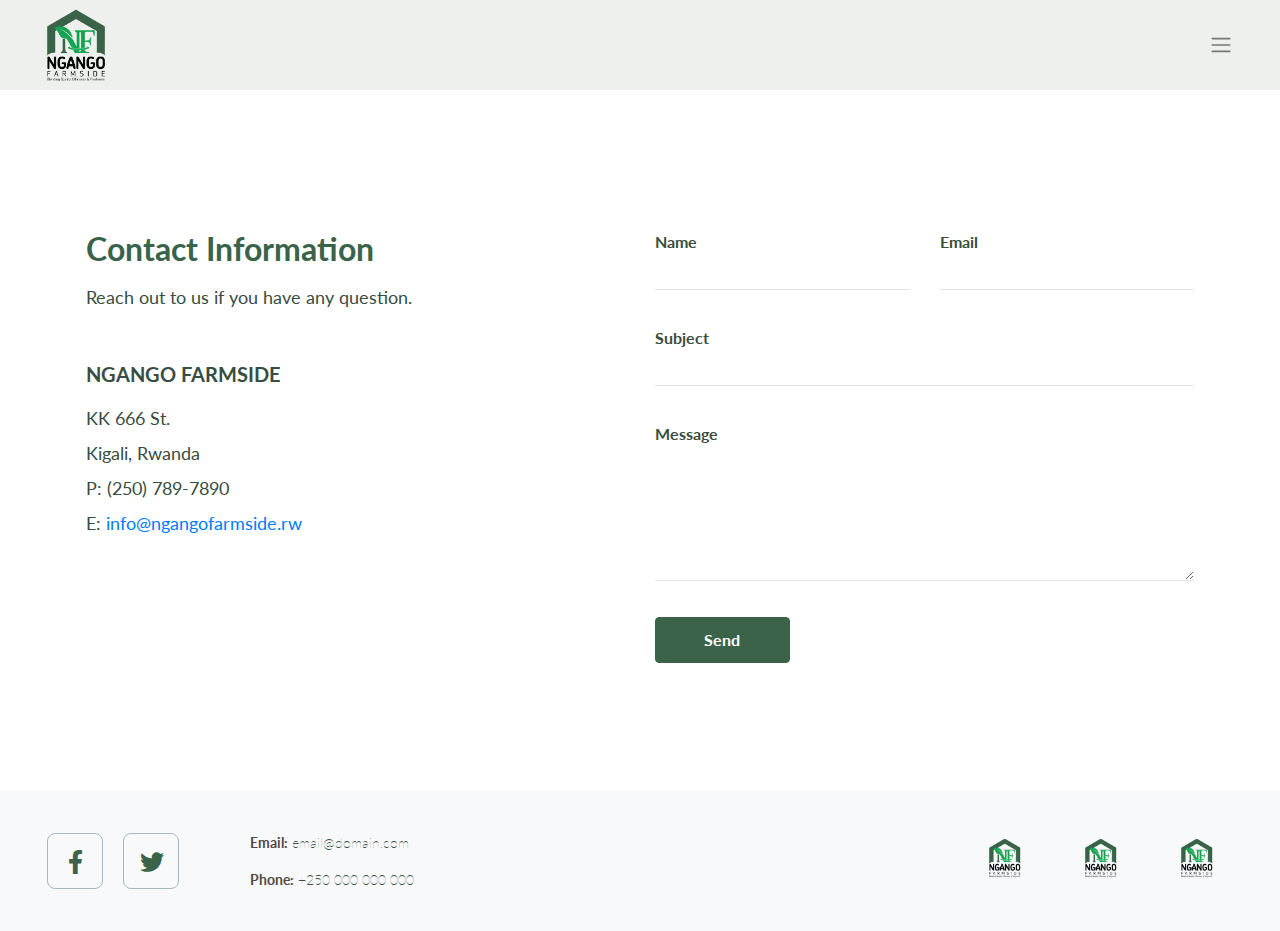
<file: pages/contact.html>
<!DOCTYPE html>
<html lang="en">

<head>

  <meta charset="utf-8">
  <meta name="viewport" content="width=device-width, initial-scale=1, shrink-to-fit=no">
  <meta name="description" content="">
  <meta name="author" content="">

  <link rel="shortcut icon" href="../img/Logo.png">
  <title>NGANGO FARMSIDE</title>

  <!-- Bootstrap core CSS -->
  <link href="../vendor/bootstrap/css/bootstrap.min.css" rel="stylesheet">

  <!-- Custom fonts for this template -->
  <link href="../vendor/fontawesome-free/css/all.min.css" rel="stylesheet">
  <link href="../vendor/simple-line-icons/css/simple-line-icons.css" rel="stylesheet" type="text/css">
  <link href="https://fonts.googleapis.com/css?family=Lato:300,400,700,300italic,400italic,700italic" rel="stylesheet"
    type="text/css">

  <!-- Custom styles for this template -->
  <link href="../css/nf-ui.css" rel="stylesheet">
  <script src="https://ajax.aspnetcdn.com/ajax/jQuery/jquery-3.4.1.min.js">
  </script>

  <style>
    .btn:focus,
    .btn:active,
    button:focus,
    button:active {
      outline: none !important;
      box-shadow: none !important;
    }

    #image-gallery .modal-footer {
      display: block;
    }

    .thumb {
      margin-top: 15px;
      margin-bottom: 15px;
    }
  </style>


</head>

<body id="page-top">






  <!-- Navigation -->
  <div id="mySidepanel" class="sidepanel align-self-center">
    <a href="javascript:void(0)" class="closebtn" onclick="closeNav()">&times;</a>
    <a href="../index.html">Home</a>
    <a href="about.html">About</a>
    <a href="media.html">Media</a>
    <a href="training.html">Training</a>
    <a href="contact.html">Contact</a>
  </div>




  <nav class="nf-nav navbar navbar-expand-lg navbar-light sticky-top bg-light" id="sticky">
    <div class="container-fluid text">

      <a class="navbar-brand" href="#"><img src="../img/logo2.png" height="72px" alt="Logo"></a>

      <div class="" id="navbarSupportedContent">
        <ul class="navbar-nav ml-auto">
          <span class="navbar-toggler-icon openbtn" onclick="openNav()"></span>
        </ul>
      </div>

    </div>
  </nav>


  <div class="container a_section">
    <div class="row mato12">
      <div class="col-12 col-md-6">
        <address>
          <h4 class="head_text green mb-3">Contact Information</h4>
          <p class="normal_text grey  mb-5">
            Reach out to us if you have any question.
          </p>
          <p class="sub_title_text grey">NGANGO FARMSIDE</p>
          <p class="normal_text mb-2 grey">KK 666 St.</p>
          <p class="normal_text mb-2 grey">Kigali, Rwanda</p>

          <p class="normal_text mb-2 grey" title="Phone">P: (250) 789-7890 </p>
          <p class="normal_text mb-2 grey" title="Email">E: <a href="mailto:#">info@ngangofarmside.rw</a></p>
        </address>
      </div>

      <div class="col-12 col-md-6">
        <form class="form-horizontal" role="form" autocomplete="off">
          <fieldset>
            <div class="row mb-1">
              <div class="col-6">
                <strong for="name2" class="mb-0 grey ">Name</strong>
                <input type="text" name="name2" id="name2" class="form-control input mabo32" required="">
              </div>
              <div class="col-6">
                <strong for="email2" class="mb-0 grey">Email</strong>
                <input type="text" name="email2" id="email2" class="form-control input mabo32" required="">
              </div>
            </div>


            <div class="row mb-1">
              <div class="col-lg-12">
                <strong for="subject" class="mb-0 grey">Subject</strong>
                <input type="text" name="subject" id="subject" class="form-control input mabo32" required="">
              </div>
            </div>
            <div class="row mb-1">
              <div class="col-lg-12">
                <strong for="message2" class="mb-0 grey">Message</strong>
                <textarea rows="6" name="message2" id="message2" class="form-control input mabo32"
                  required=""></textarea>
              </div>
            </div>
            <div class="col-lg-3 col-md-3 col-sm-12 col-xs-12 pad0">
              <button type="submit" class="btn btn-block btn-lg nf-btn">Send</button>
            </div>
          </fieldset>
        </form>
      </div>
      <div class="col-lg-2">

      </div>

    </div>
  </div>







  <!-- Footer -->
  <footer class="footer bg-light">
    <div class="container-fluid">
      <div class="row">
        <div class="col-4 col-sm-2 align-self-center">
          <a href="https://www.instagram.com/ngangofarmside">
            <i class="fab fa-facebook-f fa-1x fa-fw green"></i>
          </a>
          <a href="https://twitter.com/NgangoFarmside">
            <i class="fab fa-twitter fa-1x fa-fw green"></i>
          </a>
        </div>
        <div class="col-8 col-sm-4 align-self-center">
          <p class="middle_text grey"><span class="black" style="font-weight: 700">Email:</span> email@domain.com</p>
          <p class="middle_text grey mabo0"><span class="black" style="font-weight: 700">Phone:</span> +250 000 000 000
          </p>
        </div>
        <div class="col-12 col-sm-6 align-self-center text-right">
          <a href="#"><img class="img-fluid" src="../img/Logo.png" alt=""></a>
          <a href="#"><img class="img-fluid" src="../img/Logo.png" alt=""></a>
          <a href="#"><img class="img-fluid" src="../img/Logo.png" alt=""></a>
        </div>
      </div>
    </div>
  </footer>


  <!-- Bootstrap core JavaScript -->
  <script src="../vendor/jquery/jquery.min.js"></script>
  <script src="../vendor/bootstrap/js/bootstrap.bundle.min.js"></script>

  <script>
    /* Set the width of the sidebar to 250px (show it) */
    function openNav() {
      document.getElementById("mySidepanel").style.width = "100%";
    }

    /* Set the width of the sidebar to 0 (hide it) */
    function closeNav() {
      document.getElementById("mySidepanel").style.width = "0";
    }
  </script>

</body>

</html>
</file>
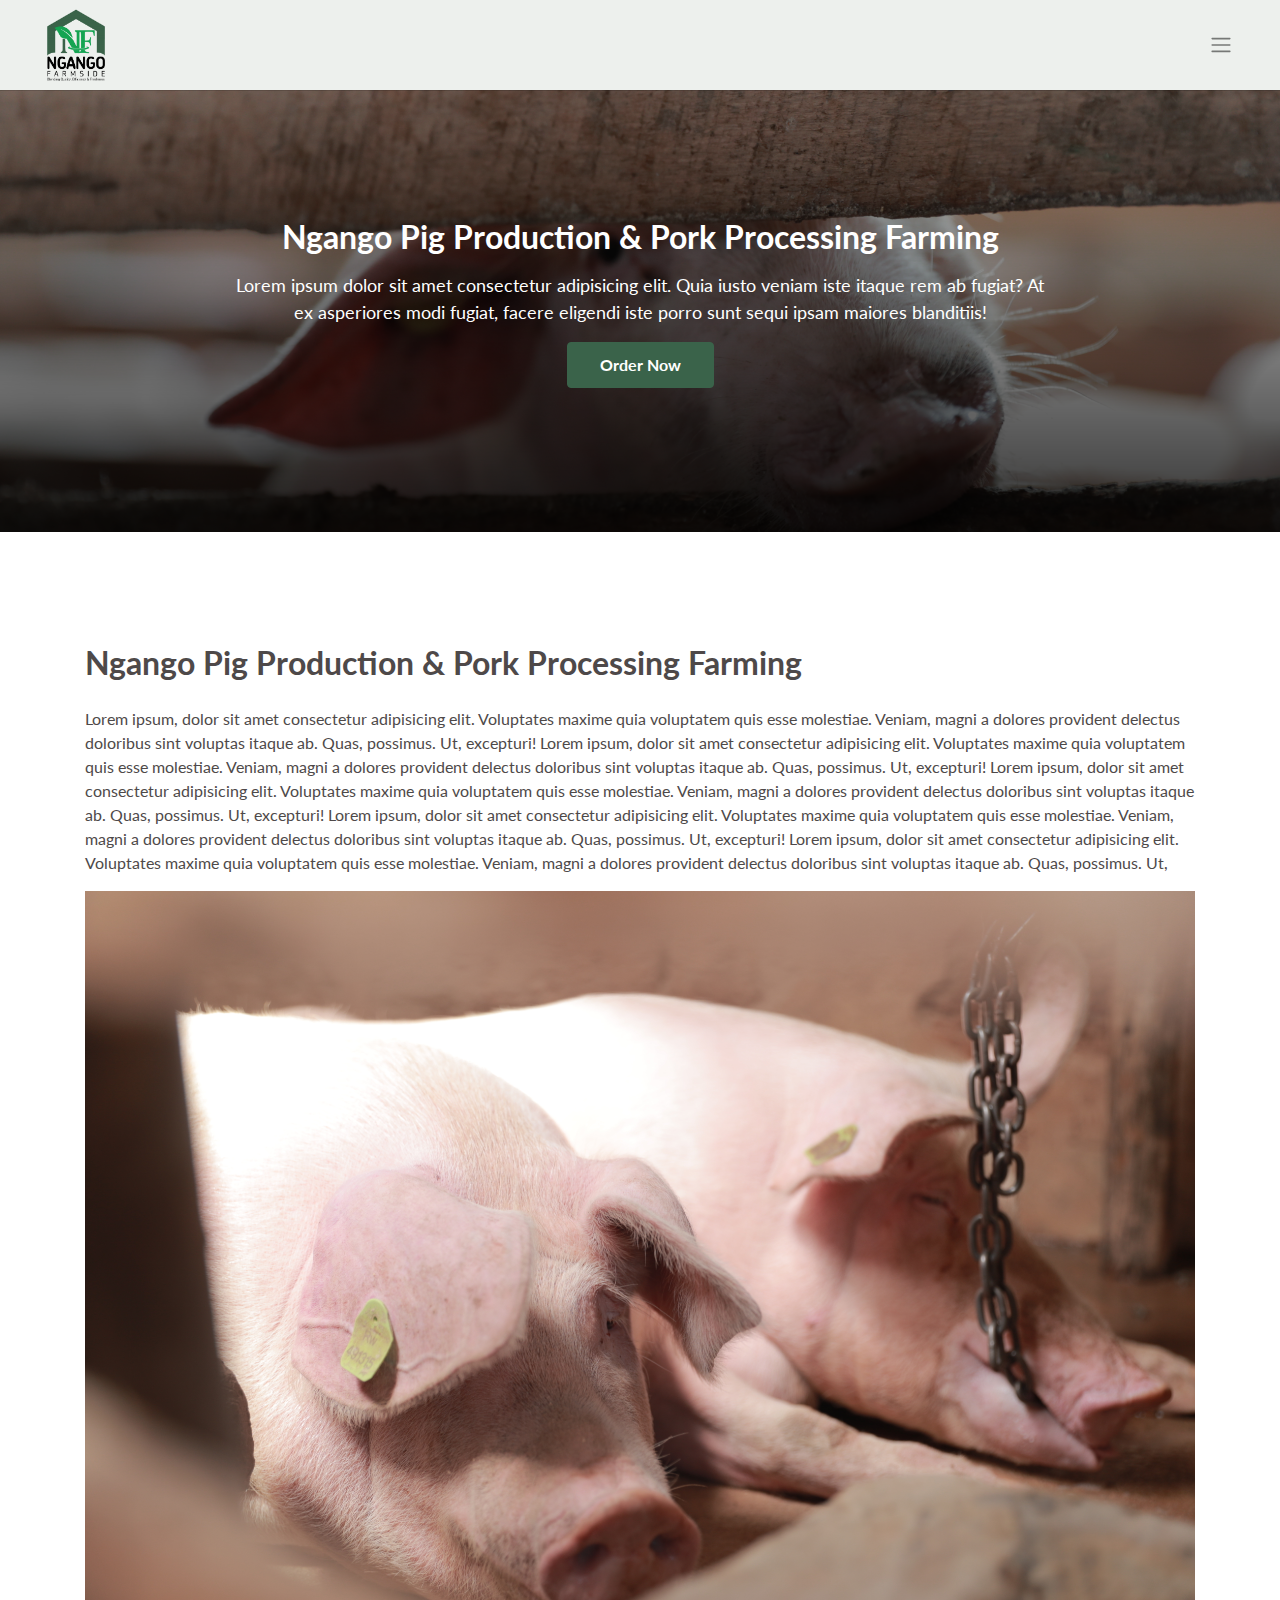
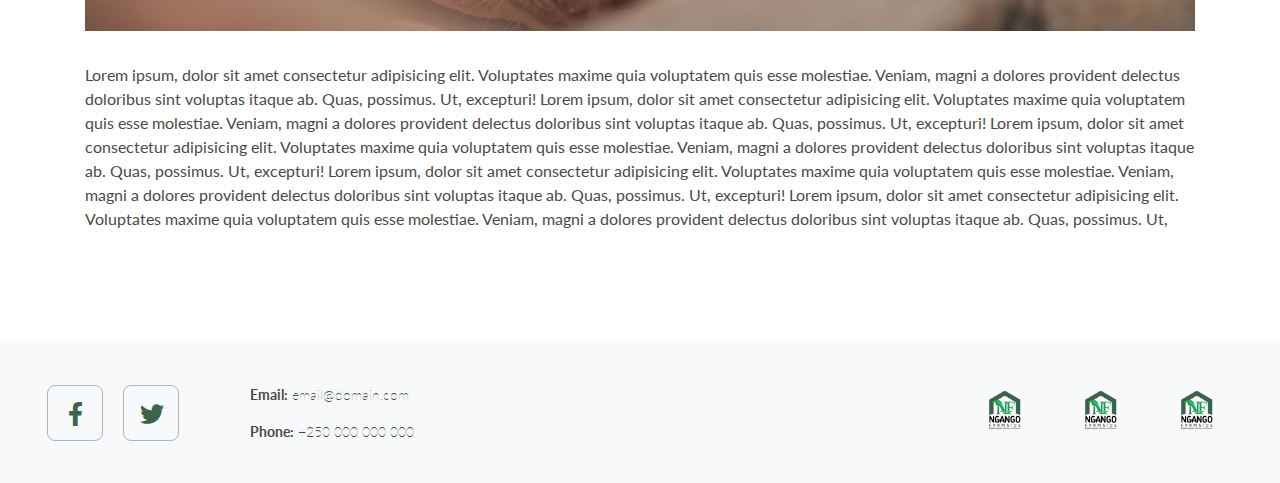
<file: pages/detail-pig.html>
<!DOCTYPE html>
<html lang="en">

<head>

    <meta charset="utf-8">
    <meta name="viewport" content="width=device-width, initial-scale=1, shrink-to-fit=no">
    <meta name="description" content="">
    <meta name="author" content="">

    <link rel="shortcut icon" href="../img/Logo.png">
    <title>NGANGO FARMSIDE</title>

    <!-- Bootstrap core CSS -->
    <link href="../vendor/bootstrap/css/bootstrap.min.css" rel="stylesheet">

    <!-- Custom fonts for this template -->
    <link href="../vendor/fontawesome-free/css/all.min.css" rel="stylesheet">
    <link href="../vendor/simple-line-icons/css/simple-line-icons.css" rel="stylesheet" type="text/css">
    <link href="https://fonts.googleapis.com/css?family=Lato:300,400,700,300italic,400italic,700italic" rel="stylesheet"
        type="text/css">

    <!-- Custom styles for this template -->
    <link href="../css/nf-ui.css" rel="stylesheet">

</head>

<body id="page-top">



    <!-- Navigation -->
    <div id="mySidepanel" class="sidepanel align-self-center">
        <a href="javascript:void(0)" class="closebtn" onclick="closeNav()">&times;</a>
        <a href="../index.html">Home</a>
        <a href="about.html">About</a>
        <a href="media.html">Media</a>
        <a href="training.html">Training</a>
        <a href="contact.html">Contact</a>
    </div>




    <nav class="nf-nav navbar navbar-expand-lg navbar-light sticky-top bg-light" id="sticky">
        <div class="container-fluid text">

            <a class="navbar-brand" href="#"><img src="../img/logo2.png" height="72px" alt="Logo"></a>

            <div class="" id="navbarSupportedContent">
                <ul class="navbar-nav ml-auto">
                    <span class="navbar-toggler-icon openbtn" onclick="openNav()"></span>
                </ul>
            </div>

        </div>
    </nav>

    <!-- About -->
    <header class="others_pig text-white text-center">
        <div class="container">
            <div class="row">
                <div class="col-12 col-sm-9 mx-auto">
                    <h1 class="mb-3">Ngango Pig Production &
                        Pork Processing Farming</h1>
                    <p class="normal_text">
                        Lorem ipsum dolor sit amet consectetur adipisicing elit. Quia iusto veniam iste itaque rem
                        ab fugiat? At ex asperiores modi fugiat, facere eligendi iste porro sunt sequi ipsam maiores
                        blanditiis!
                    </p>
                    <p><a class="btn nf-btn" href="order.html">Order Now</a></p>
                </div>
            </div>
        </div>
    </header>





    <!-- Call to Action -->
    <section class="call-to-action-detail black">
        <div class="overlay"></div>
        <div class="container">
            <div class="row">
                <div class="col-xl-12 mx-auto">
                    <h2 class="mb-4">Ngango Pig Production &
                        Pork Processing
                        Farming</h2>
                </div>

                <div class="row col-md-12 col-sm-3 col-xl-12 mx-auto ">
                    <!-- <div class="col-12 col-md-12 col-sm-3"> -->
                    Lorem ipsum, dolor sit amet consectetur adipisicing elit. Voluptates maxime quia voluptatem quis
                    esse
                    molestiae. Veniam, magni a dolores provident delectus doloribus sint voluptas itaque ab. Quas,
                    possimus. Ut,
                    excepturi!
                    Lorem ipsum, dolor sit amet consectetur adipisicing elit. Voluptates maxime quia voluptatem quis
                    esse
                    molestiae. Veniam, magni a dolores provident delectus doloribus sint voluptas itaque ab. Quas,
                    possimus. Ut,
                    excepturi!
                    Lorem ipsum, dolor sit amet consectetur adipisicing elit. Voluptates maxime quia voluptatem quis
                    esse
                    molestiae. Veniam, magni a dolores provident delectus doloribus sint voluptas itaque ab. Quas,
                    possimus. Ut,
                    excepturi!
                    Lorem ipsum, dolor sit amet consectetur adipisicing elit. Voluptates maxime quia voluptatem quis
                    esse
                    molestiae. Veniam, magni a dolores provident delectus doloribus sint voluptas itaque ab. Quas,
                    possimus. Ut,
                    excepturi!
                    Lorem ipsum, dolor sit amet consectetur adipisicing elit. Voluptates maxime quia voluptatem quis
                    esse
                    molestiae. Veniam, magni a dolores provident delectus doloribus sint voluptas itaque ab. Quas,
                    possimus. Ut,
                    <!-- </div> -->
                </div>

                <div class="row col-md-12 col-sm-3 col-xl-12 mx-auto mato16">
                    <img src="../img/Components/pig_3.JPG" width="100%" alt="">
                </div>

                <div class="row col-md-12 col-sm-3 col-xl-12 mx-auto mato32">
                    <!-- <div class="col-12 col-md-12 col-sm-3"> -->
                    Lorem ipsum, dolor sit amet consectetur adipisicing elit. Voluptates maxime quia voluptatem quis
                    esse
                    molestiae. Veniam, magni a dolores provident delectus doloribus sint voluptas itaque ab. Quas,
                    possimus. Ut,
                    excepturi!
                    Lorem ipsum, dolor sit amet consectetur adipisicing elit. Voluptates maxime quia voluptatem quis
                    esse
                    molestiae. Veniam, magni a dolores provident delectus doloribus sint voluptas itaque ab. Quas,
                    possimus. Ut,
                    excepturi!
                    Lorem ipsum, dolor sit amet consectetur adipisicing elit. Voluptates maxime quia voluptatem quis
                    esse
                    molestiae. Veniam, magni a dolores provident delectus doloribus sint voluptas itaque ab. Quas,
                    possimus. Ut,
                    excepturi!
                    Lorem ipsum, dolor sit amet consectetur adipisicing elit. Voluptates maxime quia voluptatem quis
                    esse
                    molestiae. Veniam, magni a dolores provident delectus doloribus sint voluptas itaque ab. Quas,
                    possimus. Ut,
                    excepturi!
                    Lorem ipsum, dolor sit amet consectetur adipisicing elit. Voluptates maxime quia voluptatem quis
                    esse
                    molestiae. Veniam, magni a dolores provident delectus doloribus sint voluptas itaque ab. Quas,
                    possimus. Ut,
                    <!-- </div> -->
                </div>
            </div>
        </div>
    </section>





    <!-- Footer -->
    <footer class="footer bg-light">
        <div class="container-fluid">
            <div class="row">
                <div class="col-4 col-sm-2 align-self-center">
                    <a href="https://www.instagram.com/ngangofarmside">
                        <i class="fab fa-facebook-f fa-1x fa-fw green"></i>
                    </a>
                    <a href="https://twitter.com/NgangoFarmside">
                        <i class="fab fa-twitter fa-1x fa-fw green"></i>
                    </a>
                </div>
                <div class="col-8 col-sm-4 align-self-center">
                    <p class="middle_text grey"><span class="black" style="font-weight: 700">Email:</span>
                        email@domain.com</p>
                    <p class="middle_text grey mabo0"><span class="black" style="font-weight: 700">Phone:</span> +250
                        000 000 000
                    </p>
                </div>
                <div class="col-12 col-sm-6 align-self-center text-right">
                    <a href="#"><img class="img-fluid" src="../img/Logo.png" alt=""></a>
                    <a href="#"><img class="img-fluid" src="../img/Logo.png" alt=""></a>
                    <a href="#"><img class="img-fluid" src="../img/Logo.png" alt=""></a>
                </div>
            </div>
        </div>
    </footer>


    <!-- Bootstrap core JavaScript -->
    <script src="../vendor/jquery/jquery.min.js"></script>
    <script src="../vendor/bootstrap/js/bootstrap.bundle.min.js"></script>

    <script>
        /* Set the width of the sidebar to 250px (show it) */
        function openNav() {
            document.getElementById("mySidepanel").style.width = "100%";
        }

        /* Set the width of the sidebar to 0 (hide it) */
        function closeNav() {
            document.getElementById("mySidepanel").style.width = "0";
        }
    </script>

</body>

</html>
</file>
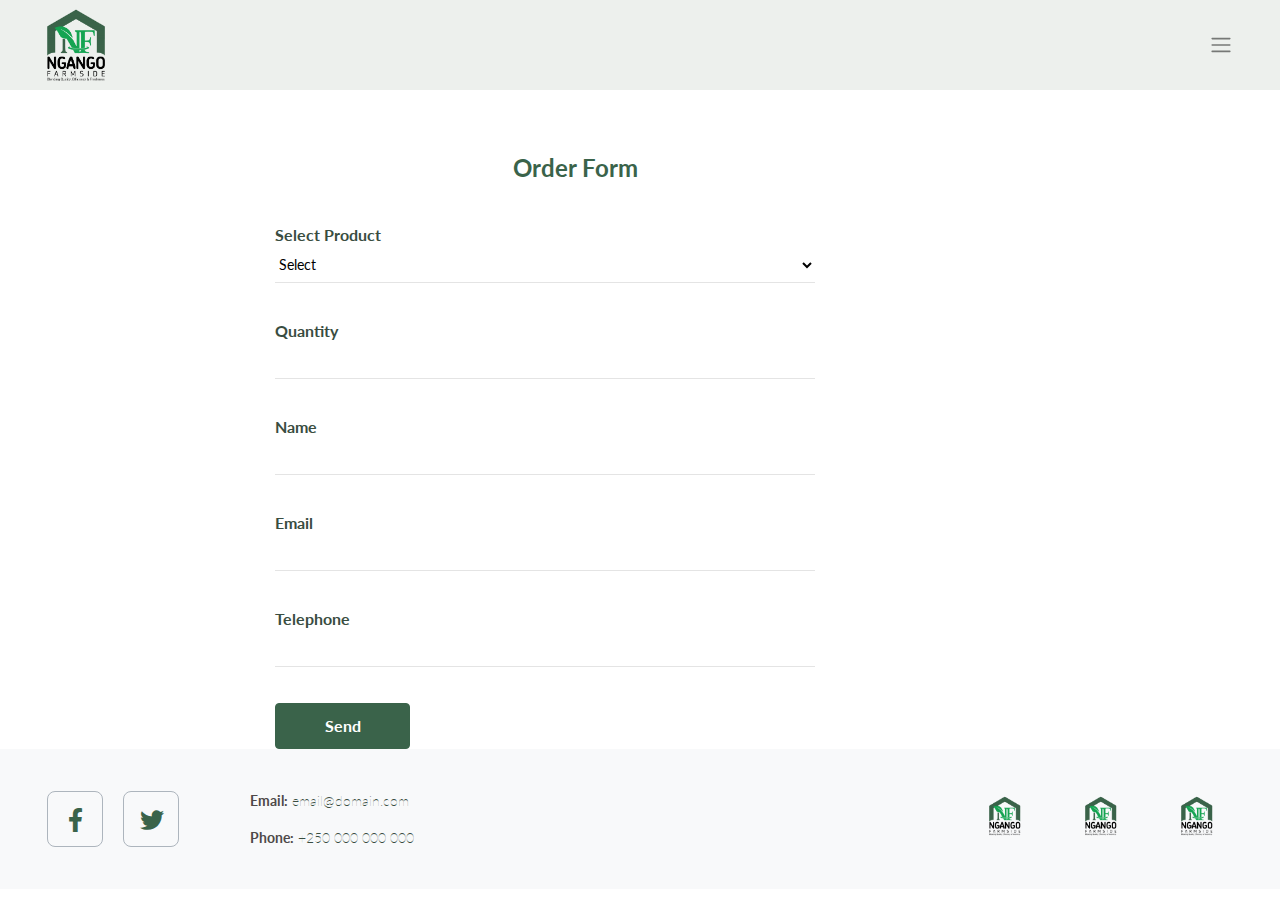
<file: pages/order.html>
<!DOCTYPE html>
<html lang="en">

<head>

    <meta charset="utf-8">
    <meta name="viewport" content="width=device-width, initial-scale=1, shrink-to-fit=no">
    <meta name="description" content="">
    <meta name="author" content="">

    <link rel="shortcut icon" href="../img/Logo.png">
    <title>NGANGO FARMSIDE</title>

    <!-- Bootstrap core CSS -->
    <link href="../vendor/bootstrap/css/bootstrap.min.css" rel="stylesheet">

    <!-- Custom fonts for this template -->
    <link href="../vendor/fontawesome-free/css/all.min.css" rel="stylesheet">
    <link href="../vendor/simple-line-icons/css/simple-line-icons.css" rel="stylesheet" type="text/css">
    <link href="https://fonts.googleapis.com/css?family=Lato:300,400,700,300italic,400italic,700italic" rel="stylesheet"
        type="text/css">

    <!-- Custom styles for this template -->
    <link href="../css/nf-ui.css" rel="stylesheet">
    <script src="https://ajax.aspnetcdn.com/ajax/jQuery/jquery-3.4.1.min.js">
    </script>

    <style>
        .btn:focus,
        .btn:active,
        button:focus,
        button:active {
            outline: none !important;
            box-shadow: none !important;
        }

        #image-gallery .modal-footer {
            display: block;
        }

        .thumb {
            margin-top: 15px;
            margin-bottom: 15px;
        }
    </style>


</head>

<body id="page-top">






    <!-- Navigation -->
    <div id="mySidepanel" class="sidepanel align-self-center">
        <a href="javascript:void(0)" class="closebtn" onclick="closeNav()">&times;</a>
        <a href="../index.html">Home</a>
        <a href="about.html">About</a>
        <a href="media.html">Media</a>
        <a href="training.html">Training</a>
        <a href="contact.html">Contact</a>
    </div>




    <nav class="nf-nav navbar navbar-expand-lg navbar-light sticky-top bg-light" id="sticky">
        <div class="container-fluid text">

            <a class="navbar-brand" href="#"><img src="../img/logo2.png" height="72px" alt="Logo"></a>

            <div class="" id="navbarSupportedContent">
                <ul class="navbar-nav ml-auto">
                    <span class="navbar-toggler-icon openbtn" onclick="openNav()"></span>
                </ul>
            </div>

        </div>
    </nav>




    <div class="container mato64">
        <div class="row  justify-content-center">
            <div class="col-md-3">
                <h4 class="green">Order Form</h4>
            </div>
        </div>
        <div class="row mato32  justify-content-center">
            <!-- <div class="col-lg-4 col-md-6 col-sm-12 col-xs-12">
                <address>
                    <strong class="grey">NGANGO FARMSIDE</strong><br>
                    KK 666 St.<br>
                    Kigali, Rwanda<br>
                    <abbr title="Phone">P:</abbr> (250) 789-7890 <br />
                    <abbr title="Email">E:</abbr> <a href="mailto:#">info@ngangofarmside.com</a>
                </address>
            </div> -->

            <div class="col-lg-6 col-md-6 col-sm-12 col-xs-12">
                <form class="form-horizontal" role="form" autocomplete="off">
                    <fieldset>
                        <strong for="subject" class="mb-0 grey">Select Product</strong>
                        <div class="row mb-1">
                            <div class="col-lg-12">
                                <select name="" class="form-control input mabo32" id="">
                                    <option>Select</option>
                                    <option>Product 1</option>
                                    <option>Product 2</option>
                                    <option>Product 3</option>
                                </select>
                            </div>
                        </div>
                        <strong for="message2" class="mb-0 grey">Quantity</strong>
                        <div class="row mb-1">
                            <div class="col-lg-12">
                                <input type="number" class="form-control input mabo32">
                            </div>
                        </div>
                        <strong for="name2" class="mb-0 grey ">Name</strong>
                        <div class="row mb-1">
                            <div class="col-lg-12">
                                <input type="text" name="name2" id="name2" class="form-control input mabo32"
                                    required="">
                            </div>
                        </div>
                        <strong for="email2" class="mb-0 grey">Email</strong>
                        <div class="row mb-1">
                            <div class="col-lg-12">
                                <input type="text" name="email2" id="email2" class="form-control input mabo32"
                                    required="">
                            </div>
                        </div>
                        <strong for="email2" class="mb-0 grey">Telephone</strong>
                        <div class="row mb-1">
                            <div class="col-lg-12">
                                <input type="tel" name="email2" id="email2" class="form-control input mabo32"
                                    required="">
                            </div>
                        </div>
                        <div class="col-lg-3 col-md-3 col-sm-12 col-xs-12 pad0">
                            <button type="submit" class="btn btn-block btn-lg nf-btn">Send</button>
                        </div>
                    </fieldset>
                </form>
            </div>
            <div class="col-lg-2">

            </div>

        </div>
    </div>






    <!-- Footer -->
    <footer class="footer bg-light">
        <div class="container-fluid">
            <div class="row">
                <div class="col-4 col-sm-2 align-self-center">
                    <a href="https://www.instagram.com/ngangofarmside">
                        <i class="fab fa-facebook-f fa-1x fa-fw green"></i>
                    </a>
                    <a href="https://twitter.com/NgangoFarmside">
                        <i class="fab fa-twitter fa-1x fa-fw green"></i>
                    </a>
                </div>
                <div class="col-8 col-sm-4 align-self-center">
                    <p class="middle_text grey"><span class="black" style="font-weight: 700">Email:</span>
                        email@domain.com</p>
                    <p class="middle_text grey mabo0"><span class="black" style="font-weight: 700">Phone:</span> +250
                        000 000 000
                    </p>
                </div>
                <div class="col-12 col-sm-6 align-self-center text-right">
                    <a href="#"><img class="img-fluid" src="../img/Logo.png" alt=""></a>
                    <a href="#"><img class="img-fluid" src="../img/Logo.png" alt=""></a>
                    <a href="#"><img class="img-fluid" src="../img/Logo.png" alt=""></a>
                </div>
            </div>
        </div>
    </footer>


    <!-- Bootstrap core JavaScript -->
    <script src="../vendor/jquery/jquery.min.js"></script>
    <script src="../vendor/bootstrap/js/bootstrap.bundle.min.js"></script>

    <script>
        /* Set the width of the sidebar to 250px (show it) */
        function openNav() {
            document.getElementById("mySidepanel").style.width = "100%";
        }

        /* Set the width of the sidebar to 0 (hide it) */
        function closeNav() {
            document.getElementById("mySidepanel").style.width = "0";
        }
    </script>

</body>

</html>
</file>
<file: vendor/simple-line-icons/css/simple-line-icons.css>
@font-face {
  font-family: 'simple-line-icons';
  src: url('../fonts/Simple-Line-Icons.eot?v=2.4.0');
  src: url('../fonts/Simple-Line-Icons.eot?v=2.4.0#iefix') format('embedded-opentype'), url('../fonts/Simple-Line-Icons.woff2?v=2.4.0') format('woff2'), url('../fonts/Simple-Line-Icons.ttf?v=2.4.0') format('truetype'), url('../fonts/Simple-Line-Icons.woff?v=2.4.0') format('woff'), url('../fonts/Simple-Line-Icons.svg?v=2.4.0#simple-line-icons') format('svg');
  font-weight: normal;
  font-style: normal;
}
/*
 Use the following CSS code if you want to have a class per icon.
 Instead of a list of all class selectors, you can use the generic [class*="icon-"] selector, but it's slower:
*/
.icon-user,
.icon-people,
.icon-user-female,
.icon-user-follow,
.icon-user-following,
.icon-user-unfollow,
.icon-login,
.icon-logout,
.icon-emotsmile,
.icon-phone,
.icon-call-end,
.icon-call-in,
.icon-call-out,
.icon-map,
.icon-location-pin,
.icon-direction,
.icon-directions,
.icon-compass,
.icon-layers,
.icon-menu,
.icon-list,
.icon-options-vertical,
.icon-options,
.icon-arrow-down,
.icon-arrow-left,
.icon-arrow-right,
.icon-arrow-up,
.icon-arrow-up-circle,
.icon-arrow-left-circle,
.icon-arrow-right-circle,
.icon-arrow-down-circle,
.icon-check,
.icon-clock,
.icon-plus,
.icon-minus,
.icon-close,
.icon-event,
.icon-exclamation,
.icon-organization,
.icon-trophy,
.icon-screen-smartphone,
.icon-screen-desktop,
.icon-plane,
.icon-notebook,
.icon-mustache,
.icon-mouse,
.icon-magnet,
.icon-energy,
.icon-disc,
.icon-cursor,
.icon-cursor-move,
.icon-crop,
.icon-chemistry,
.icon-speedometer,
.icon-shield,
.icon-screen-tablet,
.icon-magic-wand,
.icon-hourglass,
.icon-graduation,
.icon-ghost,
.icon-game-controller,
.icon-fire,
.icon-eyeglass,
.icon-envelope-open,
.icon-envelope-letter,
.icon-bell,
.icon-badge,
.icon-anchor,
.icon-wallet,
.icon-vector,
.icon-speech,
.icon-puzzle,
.icon-printer,
.icon-present,
.icon-playlist,
.icon-pin,
.icon-picture,
.icon-handbag,
.icon-globe-alt,
.icon-globe,
.icon-folder-alt,
.icon-folder,
.icon-film,
.icon-feed,
.icon-drop,
.icon-drawer,
.icon-docs,
.icon-doc,
.icon-diamond,
.icon-cup,
.icon-calculator,
.icon-bubbles,
.icon-briefcase,
.icon-book-open,
.icon-basket-loaded,
.icon-basket,
.icon-bag,
.icon-action-undo,
.icon-action-redo,
.icon-wrench,
.icon-umbrella,
.icon-trash,
.icon-tag,
.icon-support,
.icon-frame,
.icon-size-fullscreen,
.icon-size-actual,
.icon-shuffle,
.icon-share-alt,
.icon-share,
.icon-rocket,
.icon-question,
.icon-pie-chart,
.icon-pencil,
.icon-note,
.icon-loop,
.icon-home,
.icon-grid,
.icon-graph,
.icon-microphone,
.icon-music-tone-alt,
.icon-music-tone,
.icon-earphones-alt,
.icon-earphones,
.icon-equalizer,
.icon-like,
.icon-dislike,
.icon-control-start,
.icon-control-rewind,
.icon-control-play,
.icon-control-pause,
.icon-control-forward,
.icon-control-end,
.icon-volume-1,
.icon-volume-2,
.icon-volume-off,
.icon-calendar,
.icon-bulb,
.icon-chart,
.icon-ban,
.icon-bubble,
.icon-camrecorder,
.icon-camera,
.icon-cloud-download,
.icon-cloud-upload,
.icon-envelope,
.icon-eye,
.icon-flag,
.icon-heart,
.icon-info,
.icon-key,
.icon-link,
.icon-lock,
.icon-lock-open,
.icon-magnifier,
.icon-magnifier-add,
.icon-magnifier-remove,
.icon-paper-clip,
.icon-paper-plane,
.icon-power,
.icon-refresh,
.icon-reload,
.icon-settings,
.icon-star,
.icon-symbol-female,
.icon-symbol-male,
.icon-target,
.icon-credit-card,
.icon-paypal,
.icon-social-tumblr,
.icon-social-twitter,
.icon-social-facebook,
.icon-social-instagram,
.icon-social-linkedin,
.icon-social-pinterest,
.icon-social-github,
.icon-social-google,
.icon-social-reddit,
.icon-social-skype,
.icon-social-dribbble,
.icon-social-behance,
.icon-social-foursqare,
.icon-social-soundcloud,
.icon-social-spotify,
.icon-social-stumbleupon,
.icon-social-youtube,
.icon-social-dropbox,
.icon-social-vkontakte,
.icon-social-steam {
  font-family: 'simple-line-icons';
  speak: none;
  font-style: normal;
  font-weight: normal;
  font-variant: normal;
  text-transform: none;
  line-height: 1;
  /* Better Font Rendering =========== */
  -webkit-font-smoothing: antialiased;
  -moz-osx-font-smoothing: grayscale;
}
.icon-user:before {
  content: "\e005";
}
.icon-people:before {
  content: "\e001";
}
.icon-user-female:before {
  content: "\e000";
}
.icon-user-follow:before {
  content: "\e002";
}
.icon-user-following:before {
  content: "\e003";
}
.icon-user-unfollow:before {
  content: "\e004";
}
.icon-login:before {
  content: "\e066";
}
.icon-logout:before {
  content: "\e065";
}
.icon-emotsmile:before {
  content: "\e021";
}
.icon-phone:before {
  content: "\e600";
}
.icon-call-end:before {
  content: "\e048";
}
.icon-call-in:before {
  content: "\e047";
}
.icon-call-out:before {
  content: "\e046";
}
.icon-map:before {
  content: "\e033";
}
.icon-location-pin:before {
  content: "\e096";
}
.icon-direction:before {
  content: "\e042";
}
.icon-directions:before {
  content: "\e041";
}
.icon-compass:before {
  content: "\e045";
}
.icon-layers:before {
  content: "\e034";
}
.icon-menu:before {
  content: "\e601";
}
.icon-list:before {
  content: "\e067";
}
.icon-options-vertical:before {
  content: "\e602";
}
.icon-options:before {
  content: "\e603";
}
.icon-arrow-down:before {
  content: "\e604";
}
.icon-arrow-left:before {
  content: "\e605";
}
.icon-arrow-right:before {
  content: "\e606";
}
.icon-arrow-up:before {
  content: "\e607";
}
.icon-arrow-up-circle:before {
  content: "\e078";
}
.icon-arrow-left-circle:before {
  content: "\e07a";
}
.icon-arrow-right-circle:before {
  content: "\e079";
}
.icon-arrow-down-circle:before {
  content: "\e07b";
}
.icon-check:before {
  content: "\e080";
}
.icon-clock:before {
  content: "\e081";
}
.icon-plus:before {
  content: "\e095";
}
.icon-minus:before {
  content: "\e615";
}
.icon-close:before {
  content: "\e082";
}
.icon-event:before {
  content: "\e619";
}
.icon-exclamation:before {
  content: "\e617";
}
.icon-organization:before {
  content: "\e616";
}
.icon-trophy:before {
  content: "\e006";
}
.icon-screen-smartphone:before {
  content: "\e010";
}
.icon-screen-desktop:before {
  content: "\e011";
}
.icon-plane:before {
  content: "\e012";
}
.icon-notebook:before {
  content: "\e013";
}
.icon-mustache:before {
  content: "\e014";
}
.icon-mouse:before {
  content: "\e015";
}
.icon-magnet:before {
  content: "\e016";
}
.icon-energy:before {
  content: "\e020";
}
.icon-disc:before {
  content: "\e022";
}
.icon-cursor:before {
  content: "\e06e";
}
.icon-cursor-move:before {
  content: "\e023";
}
.icon-crop:before {
  content: "\e024";
}
.icon-chemistry:before {
  content: "\e026";
}
.icon-speedometer:before {
  content: "\e007";
}
.icon-shield:before {
  content: "\e00e";
}
.icon-screen-tablet:before {
  content: "\e00f";
}
.icon-magic-wand:before {
  content: "\e017";
}
.icon-hourglass:before {
  content: "\e018";
}
.icon-graduation:before {
  content: "\e019";
}
.icon-ghost:before {
  content: "\e01a";
}
.icon-game-controller:before {
  content: "\e01b";
}
.icon-fire:before {
  content: "\e01c";
}
.icon-eyeglass:before {
  content: "\e01d";
}
.icon-envelope-open:before {
  content: "\e01e";
}
.icon-envelope-letter:before {
  content: "\e01f";
}
.icon-bell:before {
  content: "\e027";
}
.icon-badge:before {
  content: "\e028";
}
.icon-anchor:before {
  content: "\e029";
}
.icon-wallet:before {
  content: "\e02a";
}
.icon-vector:before {
  content: "\e02b";
}
.icon-speech:before {
  content: "\e02c";
}
.icon-puzzle:before {
  content: "\e02d";
}
.icon-printer:before {
  content: "\e02e";
}
.icon-present:before {
  content: "\e02f";
}
.icon-playlist:before {
  content: "\e030";
}
.icon-pin:before {
  content: "\e031";
}
.icon-picture:before {
  content: "\e032";
}
.icon-handbag:before {
  content: "\e035";
}
.icon-globe-alt:before {
  content: "\e036";
}
.icon-globe:before {
  content: "\e037";
}
.icon-folder-alt:before {
  content: "\e039";
}
.icon-folder:before {
  content: "\e089";
}
.icon-film:before {
  content: "\e03a";
}
.icon-feed:before {
  content: "\e03b";
}
.icon-drop:before {
  content: "\e03e";
}
.icon-drawer:before {
  content: "\e03f";
}
.icon-docs:before {
  content: "\e040";
}
.icon-doc:before {
  content: "\e085";
}
.icon-diamond:before {
  content: "\e043";
}
.icon-cup:before {
  content: "\e044";
}
.icon-calculator:before {
  content: "\e049";
}
.icon-bubbles:before {
  content: "\e04a";
}
.icon-briefcase:before {
  content: "\e04b";
}
.icon-book-open:before {
  content: "\e04c";
}
.icon-basket-loaded:before {
  content: "\e04d";
}
.icon-basket:before {
  content: "\e04e";
}
.icon-bag:before {
  content: "\e04f";
}
.icon-action-undo:before {
  content: "\e050";
}
.icon-action-redo:before {
  content: "\e051";
}
.icon-wrench:before {
  content: "\e052";
}
.icon-umbrella:before {
  content: "\e053";
}
.icon-trash:before {
  content: "\e054";
}
.icon-tag:before {
  content: "\e055";
}
.icon-support:before {
  content: "\e056";
}
.icon-frame:before {
  content: "\e038";
}
.icon-size-fullscreen:before {
  content: "\e057";
}
.icon-size-actual:before {
  content: "\e058";
}
.icon-shuffle:before {
  content: "\e059";
}
.icon-share-alt:before {
  content: "\e05a";
}
.icon-share:before {
  content: "\e05b";
}
.icon-rocket:before {
  content: "\e05c";
}
.icon-question:before {
  content: "\e05d";
}
.icon-pie-chart:before {
  content: "\e05e";
}
.icon-pencil:before {
  content: "\e05f";
}
.icon-note:before {
  content: "\e060";
}
.icon-loop:before {
  content: "\e064";
}
.icon-home:before {
  content: "\e069";
}
.icon-grid:before {
  content: "\e06a";
}
.icon-graph:before {
  content: "\e06b";
}
.icon-microphone:before {
  content: "\e063";
}
.icon-music-tone-alt:before {
  content: "\e061";
}
.icon-music-tone:before {
  content: "\e062";
}
.icon-earphones-alt:before {
  content: "\e03c";
}
.icon-earphones:before {
  content: "\e03d";
}
.icon-equalizer:before {
  content: "\e06c";
}
.icon-like:before {
  content: "\e068";
}
.icon-dislike:before {
  content: "\e06d";
}
.icon-control-start:before {
  content: "\e06f";
}
.icon-control-rewind:before {
  content: "\e070";
}
.icon-control-play:before {
  content: "\e071";
}
.icon-control-pause:before {
  content: "\e072";
}
.icon-control-forward:before {
  content: "\e073";
}
.icon-control-end:before {
  content: "\e074";
}
.icon-volume-1:before {
  content: "\e09f";
}
.icon-volume-2:before {
  content: "\e0a0";
}
.icon-volume-off:before {
  content: "\e0a1";
}
.icon-calendar:before {
  content: "\e075";
}
.icon-bulb:before {
  content: "\e076";
}
.icon-chart:before {
  content: "\e077";
}
.icon-ban:before {
  content: "\e07c";
}
.icon-bubble:before {
  content: "\e07d";
}
.icon-camrecorder:before {
  content: "\e07e";
}
.icon-camera:before {
  content: "\e07f";
}
.icon-cloud-download:before {
  content: "\e083";
}
.icon-cloud-upload:before {
  content: "\e084";
}
.icon-envelope:before {
  content: "\e086";
}
.icon-eye:before {
  content: "\e087";
}
.icon-flag:before {
  content: "\e088";
}
.icon-heart:before {
  content: "\e08a";
}
.icon-info:before {
  content: "\e08b";
}
.icon-key:before {
  content: "\e08c";
}
.icon-link:before {
  content: "\e08d";
}
.icon-lock:before {
  content: "\e08e";
}
.icon-lock-open:before {
  content: "\e08f";
}
.icon-magnifier:before {
  content: "\e090";
}
.icon-magnifier-add:before {
  content: "\e091";
}
.icon-magnifier-remove:before {
  content: "\e092";
}
.icon-paper-clip:before {
  content: "\e093";
}
.icon-paper-plane:before {
  content: "\e094";
}
.icon-power:before {
  content: "\e097";
}
.icon-refresh:before {
  content: "\e098";
}
.icon-reload:before {
  content: "\e099";
}
.icon-settings:before {
  content: "\e09a";
}
.icon-star:before {
  content: "\e09b";
}
.icon-symbol-female:before {
  content: "\e09c";
}
.icon-symbol-male:before {
  content: "\e09d";
}
.icon-target:before {
  content: "\e09e";
}
.icon-credit-card:before {
  content: "\e025";
}
.icon-paypal:before {
  content: "\e608";
}
.icon-social-tumblr:before {
  content: "\e00a";
}
.icon-social-twitter:before {
  content: "\e009";
}
.icon-social-facebook:before {
  content: "\e00b";
}
.icon-social-instagram:before {
  content: "\e609";
}
.icon-social-linkedin:before {
  content: "\e60a";
}
.icon-social-pinterest:before {
  content: "\e60b";
}
.icon-social-github:before {
  content: "\e60c";
}
.icon-social-google:before {
  content: "\e60d";
}
.icon-social-reddit:before {
  content: "\e60e";
}
.icon-social-skype:before {
  content: "\e60f";
}
.icon-social-dribbble:before {
  content: "\e00d";
}
.icon-social-behance:before {
  content: "\e610";
}
.icon-social-foursqare:before {
  content: "\e611";
}
.icon-social-soundcloud:before {
  content: "\e612";
}
.icon-social-spotify:before {
  content: "\e613";
}
.icon-social-stumbleupon:before {
  content: "\e614";
}
.icon-social-youtube:before {
  content: "\e008";
}
.icon-social-dropbox:before {
  content: "\e00c";
}
.icon-social-vkontakte:before {
  content: "\e618";
}
.icon-social-steam:before {
  content: "\e620";
}
</file>
<file: css/nf-ui.css>
body {
  font-family: Lato, "Helvetica Neue", Helvetica, Arial, sans-serif;
}
h1,
h2,
h3,
h4,
h5,
h6 {
  font-family: Lato, "Helvetica Neue", Helvetica, Arial, sans-serif;
  font-weight: 700;
}


a{
  text-transform: none;
  text-decoration: none;
}

a:hover{
  text-transform: none;
  text-decoration: none;
  text-decoration-color: none;
}

/* Nav */


/* The sidepanel menu */
.sidepanel {
  height: 100vh; /* Specify a height */
  width: 0; /* 0 width - change this with JavaScript */
  position: fixed; /* Stay in place */
  z-index: 100000; /* Stay on top */
  top: 0;
  right: 0;
  background-color: #3a634a; /* Black*/
  overflow-x: hidden; /* Disable horizontal scroll */
  padding-top: 128px; /* Place content 60px from the top */
  transition: 0.5s; /* 0.5 second transition effect to slide in the sidepanel */
}

/* The sidepanel links */
.sidepanel a {
  padding: 16px 8px;
  text-decoration: none;
  font-size: 48px;
  color: #eeeeee;
  text-align: center;
  font-weight: 300;
  display: block;
    -webkit-transition: 0.5s ease-out;
    -moz-transition: 0.5s ease-out;
    -o-transition: 0.5s ease-out;
    transition: 0.5s ease-out;
  text-transform: uppercase;
}

/* When you mouse over the navigation links, change their color */
.sidepanel a:hover {
  color: #ffffff;
  font-weight: 700;
    -webkit-transition: 0.5s ease-out;
    -moz-transition: 0.5s ease-out;
    -o-transition: 0.5s ease-out;
    transition: 0.5s ease-out;
}

/* Position and style the close button (top right corner) */
.sidepanel .closebtn {
  position: absolute;
  top: 0;
  right: 25px;
  font-size: 36px;
  margin-left: 50px;
}

.openbtn{
  cursor: pointer;
}



.nf-nav{
	background: rgb(237, 240, 237) !important;
	border-radius: 0px;
	border: none;
	padding: 8px 32px;
	left: 0;
  width: 100%;
	font-size: 16px;
	font-weight: 500;
	z-index: 99999;
  height: 90px;
    -webkit-transition: 0.5s ease-out;
    -moz-transition: 0.5s ease-out;
    -o-transition: 0.5s ease-out;
    transition: 0.5s ease-out;
}
.nf-nav .collapse ul{
    padding: 0 16px 0 0 !important;
}

.nf-nav .collapse ul li a{
    padding: 0 20px 0 20px !important;
}

nav ul li a{
    color: rgb(0, 0, 0, 0.42) !important;
    text-transform: uppercase;
    font-size: 13px;
}

.active, nav ul li a:hover{
    color: #3a634a !important;
    font-weight: 700 !important;
}

.navbar-nav .active a{
    color: #3a634a !important;
    font-weight: 700 !important;
}




#sticky.stick{
    background:#fff !important;
	padding: 8px 0;
	color: #282828 !important;
    display: block;
    z-index: 1000;
    position: fixed;
    top: 0;
    width: 100%;
    border-radius: 0;
    box-shadow: 0px 0px 10px -1px #444; 
    -webkit-transition: 0.5s ease-out;
    -moz-transition: 0.5s ease-out;
    -o-transition: 0.5s ease-out;
    transition: 0.5s ease-out;
}


.decorA:hover{
    text-decoration: none;
    color: #3a634a;
    font-weight: 800;
}

header.masthead {
  position: relative;
  background-color: #343a40;
  background: url(../img/bg_1.jpg) no-repeat center center fixed;
  background-size: cover;
  padding-top: 8rem;
  padding-bottom: 8rem;
  height: 100vh !important;
}
header.masthead .overlay {
  position: absolute;
  background-color: #22272b;
  height: 100%;
  width: 100%;
  top: 0;
  left: 0;
  opacity: 0.3;
}


header.masthead h1 {
  font-size: 2rem;
}


#myVideo {
  position: absolute;
  right: 0;
  bottom: 0;
  min-width: 100%;
  min-height: 100vh;
}

header.landing {
  position: relative;
  background-color: #343a40;
  background: url(../img/bg_1.jpg) no-repeat center center fixed;
  background-size: cover;
  padding-top: 8rem;
  padding-bottom: 8rem;
}
header.masthead .content {
  position: absolute;
  bottom: 0;
  background: rgba(0, 0, 0, 0.0);
  color: #f1f1f1;
  width: 100%;
  padding: 20px;
}



@media (min-width: 768px) {
  header.masthead {
    padding-top: 12rem;
    padding-bottom: 12rem;
  }
  header.masthead h1 {
    font-size: 3rem;
  }
}


header.others {
    background-color: #343a40;
    background: linear-gradient(rgba(0, 0, 0, 0.1),rgba(0, 0, 0, 0.8)), url('../img/Components/bg-farm.JPG') no-repeat;
    background-size: cover;
    background-position: center;
    padding-top: 128px;
    padding-bottom: 128px;
  }
  
  header.others header.others_pig h1 {
    font-size: 2rem;
  }


  header.others_pig {
    background-color: #343a40;
    background: linear-gradient(rgba(0, 0, 0, 0.1),rgba(0, 0, 0, 0.8)), url('../img/Components/pig.JPG') no-repeat;
    background-size: cover;
    background-position: center;
    padding-top: 128px;
    padding-bottom: 128px;
  }

  header.others_pig h1 {
    font-size: 2rem;
  }

  @media (min-width: 768px) {
    header.others header.others_pig{
      padding-top: 12rem;
      padding-bottom: 12rem;
    }
    header.others header.others_pig h1 {
      font-size: 3rem;
    }
  }




.comp_link{
  color: #ffffff;
  border: 1px solid #ffffff;
  padding: 16px 32px;
  width: 80%;
  border-radius: 8px;
  text-align: center;
  font-weight: 300 !important;
    -webkit-transition: 0.5s ease-out;
    -moz-transition: 0.5s ease-out;
    -o-transition: 0.5s ease-out;
    transition: 0.5s ease-out;
}


.comp_link:hover{
  color: #3a634a;
  background: #ffffff;
    -webkit-transition: 0.5s ease-out;
    -moz-transition: 0.5s ease-out;
    -o-transition: 0.5s ease-out;
    transition: 0.5s ease-out;
}

.showcase .showcase-text {
  padding: 3rem;
}
.showcase-img {
  min-height: calc((100vh - 90px - 140px)/2);
  background-size: cover;
  background-position: center;
    -webkit-transition: 1s ease-out;
    -moz-transition: 1s ease-out;
    -o-transition: 1s ease-out;
    transition: 1s ease-out;
}

.showcase-img:hover {
  background-size: 150%;
    -webkit-transition: 1s ease-out;
    -moz-transition: 1s ease-out;
    -o-transition: 1s ease-out;
    transition: 1s ease-out;
}
@media (min-width: 768px) {
  .showcase .showcase-text {
    padding: 7rem;
  }
}
@media (max-width: 768px) {
  .showcase .showcase-img {
    min-height: 256px;
    background-size: cover;
  }
}
.features-icons {
  padding-top: 2rem;
  padding-bottom: 2rem;
}
.features-icons .features-icons-item {
  min-width: 20rem;
}
.features-icons .features-icons-item .features-icons-icon {
  height: 7rem;
}
.features-icons .features-icons-item .features-icons-icon i {
  font-size: 4.5rem;
}
.features-icons .features-icons-item:hover .features-icons-icon i {
  font-size: 5rem;
}
.partners {
  padding-top: 7rem;
  padding-bottom: 7rem;
}
.partners .partner-item {
  max-width: 18rem;
}
.partners .partner-item img {
  max-width: 9rem;
  /* box-shadow: 0 5px 5px 0 #adb5bd; */
}
.call-to-action {
  position: relative;
  background-color: #343a40;
  background: url(../img/Components/bg-farm.JPG) no-repeat center center;
  background-size: cover;
  padding-top: 7rem;
  padding-bottom: 7rem;
} 
/* 212529 */
.call-to-action .overlay {
  position: absolute;
  background-color: #212529;
  height: 100%;
  width: 100%;
  top: 0;
  left: 0;
  opacity: 0.7;
}

.call-to-action-detail {
  position: relative;
  /* background-color: #343a40; */
  background-size: cover;
  padding-top: 7rem;
  padding-bottom: 7rem;
} 
/* 212529 */
.call-to-action-detail .overlay {
  position: absolute;
  /* background-color: #212529; */
  height: 100%;
  width: 100%;
  top: 0;
  left: 0;
  opacity: 0.7;
}

footer.footer {
  min-height: 140px;
  padding: 32px
}
footer.footer img{
  width: 76px;
  margin-left: 16px;
  height: 76px;
  object-fit: contain;
}
footer.footer .fab{
  font-size: 24px;
  border: 1px solid #adb5bd;
  padding: 16px;
  border-radius: 8px;
  margin-right: 16px;
  width: 56px;
  height: 56px;
  text-align: center;
}


.nf-btn{
  padding: 10px 32px;
	font-size: 16px;
	color: #fff;
	background: #3a634a;
	border: 1px solid #3a634a;
	border-radius: 4px;
    font-weight: 700 !important;
}
.nf-btn-over{
    /* padding: 10px; */
    /* width: 80px; */
	font-size: 14px;
	color: #fff;
	background: #3a634a;
	border: 1px solid #3a634a;
    border-radius: 4px;
    font-weight: 700;
}
.nf-btn-over:hover,
.nf-btn:hover{
    color: #fff !important;
    opacity: 0.9;
    -webkit-transition: 0.5s ease-out;
    -moz-transition: 0.5s ease-out;
    -o-transition: 0.5s ease-out;
    transition: 0.5s ease-out;
}

/* Image  */
.img_card{
    padding: 0px;
    background-color: #fff;
    /* border: 1px solid #dee2e6; */
    border-radius: .25rem;
    max-width: 100%;
    height: auto;
}


/* Margins and Paddings */
.mato8{
    margin-top: 8px !important;
}
.mato12{
    margin-top: 12px !important;
}
.mato16{
    margin-top: 16px !important;
}
.mato32{
    margin-top: 32px !important;
}
.mato64{
    margin-top: 64px !important;
}
.mato100{
    margin-top: 100px !important;
}
.mato150{
    margin-top: 150px !important;
}
.mato300{
    margin-top: 300px !important;
}
.pad0{
	padding: 0px !important;
}
.padT16{
	padding-top: 16px !important;
}
.padB16{
	padding-bottom: 16px !important;
}
.pad16{
	padding: 16px !important;
}
.pad32{
	padding: 32px !important;
}
.pad42{
	padding: 42px !important;
}

.mabo0{
  margin-bottom: 0px;
}
.mabo10{
  margin-bottom: 10px;
}
.mabo12{
	margin-bottom: 12px;
}
.mabo32{
	margin-bottom: 32px;
}



.white{
	color: #fff;
}

.green{
	color: #3a634a;
}

.black{
	color: #4e4949;
}

.grey{
	color: #394d41;
}




.head_text{
	font-size: 32px;
	font-weight: 700;
}

.title_text{
	font-size: 24px;
	font-weight: 700;
}
.sub_title_text{
    font-size: 20px;
    font-weight: 700;
}
.normal_text{
	font-size: 18px;
	font-weight: 400;
}

.middle_text{
	font-size: 14px;
	font-weight: 100;
}

.small_text{
	font-size: 12px;
	font-weight: 700;
}


/* Form */

.input{
	width: 100%;
	height: 36px;
	border-radius: 0px;
	background: #fff;
	font-size: 14px;
	padding: 4px 0;
	color: #000;
	box-shadow: none;
	border: none;
    border-bottom: 1px solid #e4e4e4;
}

.input:focus{
	width: 100%;
	height: 36px;
	border-radius: 0px;
	background: #fff;
	font-size: 14px;
	padding: 4px 0;
	color: #000;
	box-shadow: none;
	border: none;
	border-bottom: 1px solid #e4e4e4;
}


#section_vm{
  background: #f3f4f5
}

.nav-tabs a{
  text-transform: uppercase !important;
  font-size: 14px;
  padding: 0;
  padding-right: 32px;
  border: none !important;
  color: rgba(0, 0, 0, 0.56) !important;
}
.nav-tabs{
  border: none !important;
}
.nav-tabs a .active{
  text-transform: uppercase !important;
  font-size: 14px;
  padding: 0;
  padding-right: 32px;
  border: none !important;
  color: #3a634a !important;
}

.a_section{
  padding: 128px 16px;
}
</file>
